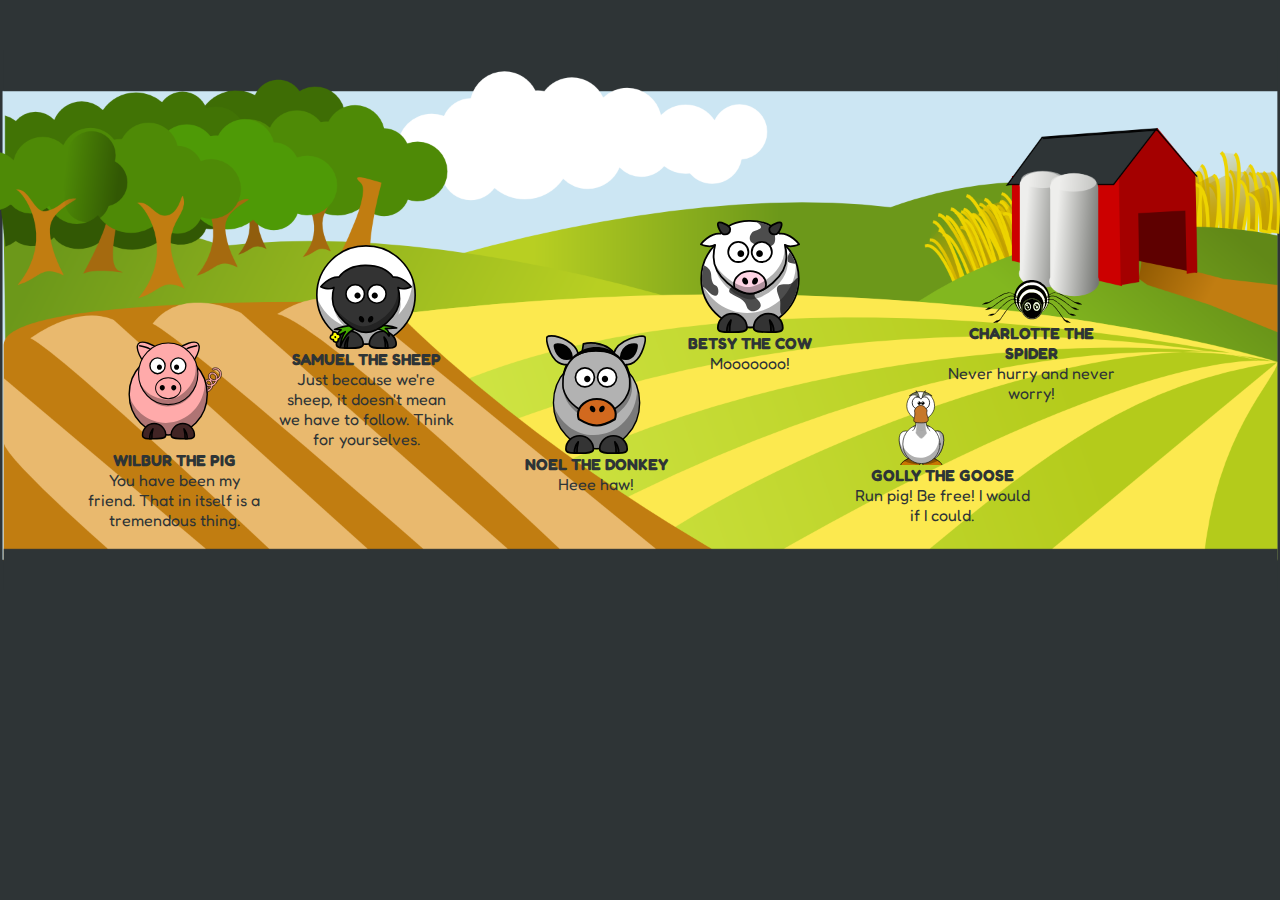
<file: index.html>
<!DOCTYPE html>
<html lang="en">
    <head>
        <meta charset="UTF-8" />
        <meta name="viewport" content="width=device-width, initial-scale=1.0" />
        <meta http-equiv="X-UA-Compatible" content="ie=edge" />
        <link
            href="https://fonts.googleapis.com/css2?family=Fredoka+One&family=Titillium+Web:wght@300;400;700&display=swap"
            rel="stylesheet"
        />
        <link rel="stylesheet" href="./styles/reset.css" />
        <link rel="stylesheet" href="./styles/style.css" />
        <link rel="stylesheet" href="./styles/home.css" />
        <title>Homepage Animals</title>
    </head>

    <body>
        <main>
        </main>
        <script type="module" src="./app.js"></script>
        
    </body>
</html>
</file>
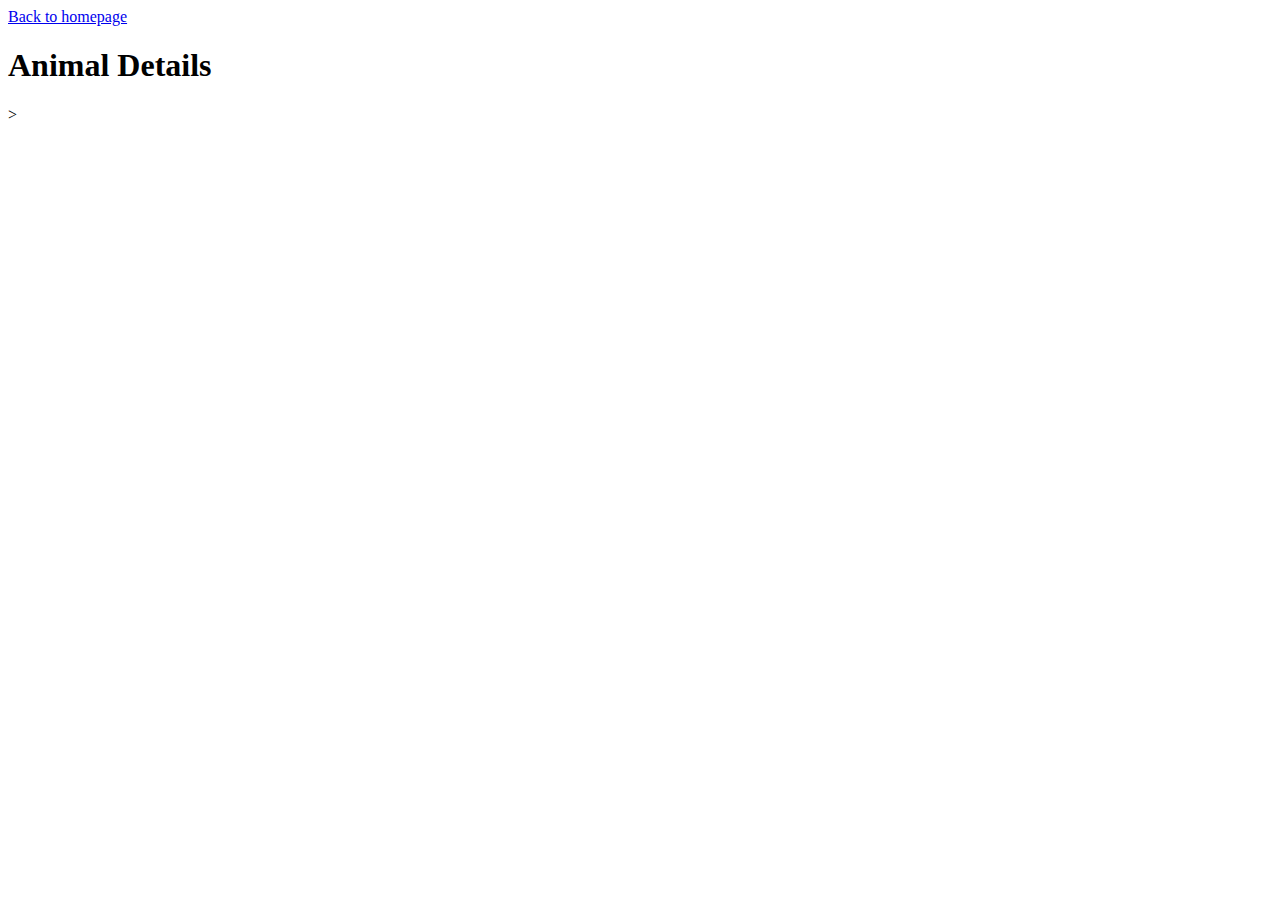
<file: animal-details/index.html>
<!DOCTYPE html>
<html lang="en">
<head>
    <meta charset="UTF-8">
    <meta http-equiv="X-UA-Compatible" content="IE=edge">
    <meta name="viewport" content="width=device-width, initial-scale=1.0">
    <link rel="stylesheet" href="./animal.css" />
    <title>Animal Details</title>
</head>
<body>
    <section>
        <a href="../index.html">Back to homepage</a>
    <h1>Animal Details</h1>>
    <h2 id="animal-name"></h2>
    </section>
    
    <script src="./animal-data.js" type="module"></script>
</body>
</html>
</file>
<file: styles/style.css>
body {
    --color1: #2e3436;
    --color3: #fbe85d;
    --color2: #edb6a3;
    --color4: #8aa2a9;
    --color5: #6e9727;
    --header-height: 40px;
    font-family: 'Fredoka One', cursive;
}
</file>
<file: styles/home.css>
body {
    background-color: var(--color1);
}

main {
    background-image: url(../assets/background.png);
    display: flex;
    flex-wrap: wrap;
    margin-bottom: 40px;
    background-size: cover;
    height: 640px;
    align-content: flex-start;
    position: relative;
}

.animal {
    width: 200px;
    margin: 10px;
    border-radius: 5px;
    padding: 10px;
    position: absolute;
    color: var(--color1);
    display: flex;
    flex-direction: column;
    align-items: center;
    justify-content: center;
    text-align: center;
}
.animal a {
    display: flex;
    flex-direction: column;
    align-items: center;
    justify-content: center;
    text-align: center;
    text-decoration: none;
    color: inherit;
}
.animal img {
    width: 100px;
}

.name {
    text-transform: uppercase;
    font-weight: bold;
}
 {
    width: 200px;
}
</file>
<file: animal-details/animal.css>
#animal-name {
    width:300px;
    padding-left: 100px;
    text-align: center;
    
    
}


section {
    display: flex;
    flex-direction: column;
    align-items: flex-start;
    
}
</file>
